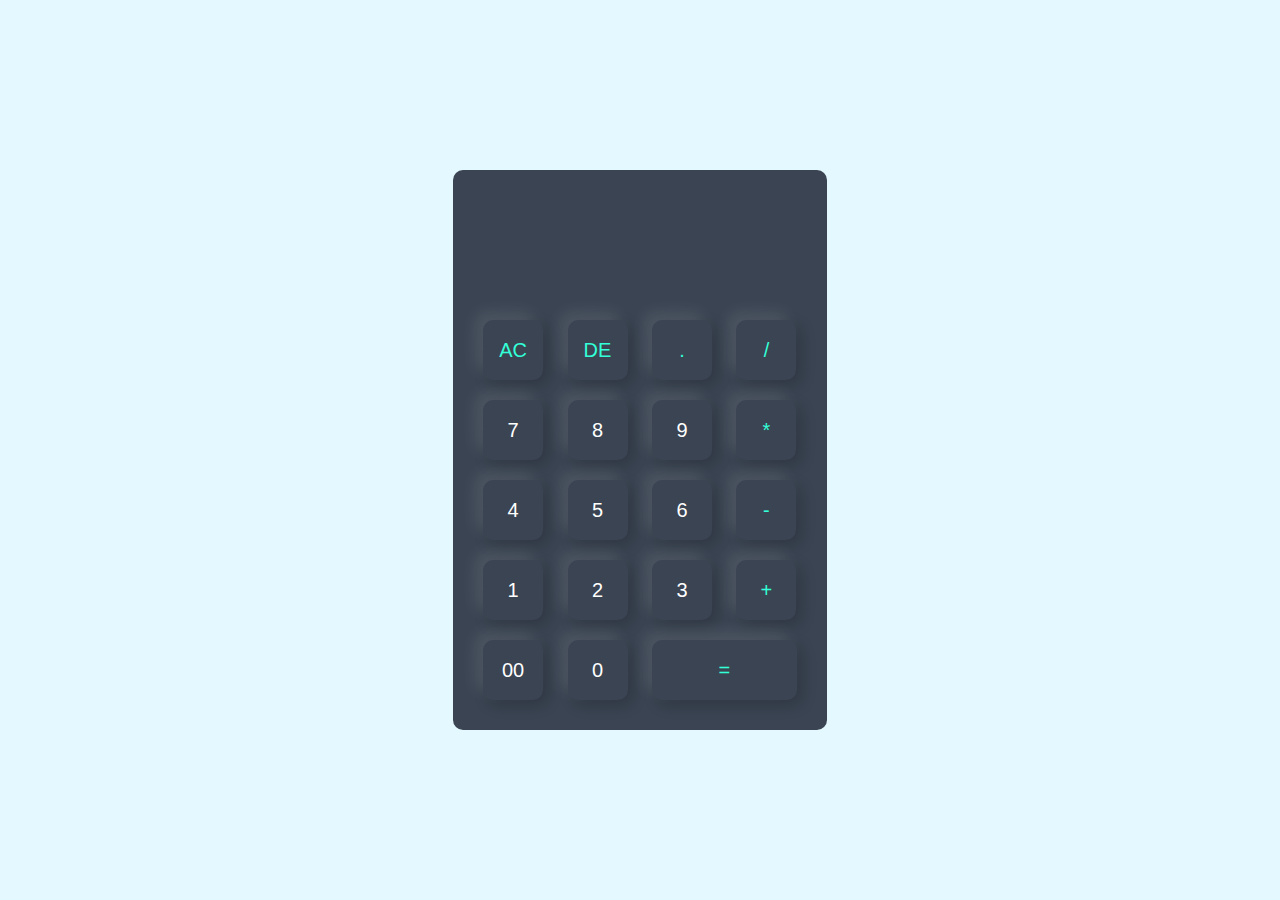
<file: calculator/index.html>
<!DOCTYPE html>
<html lang="en">
<head>
    <meta charset="UTF-8">
    <meta name="viewport" content="width=device-width, initial-scale=1.0">
    <title>Calculator</title>
    <link rel="stylesheet" href="style.css">
</head>
<body>
    <div class="container">
        <div class="calculator">
            <form>
                <div class="display">
                    <input type="text" name="display">
                </div>
                <div>
                    <input type="button" value="AC" onclick="display.value = ''" class="operator">
                    <input type="button" value="DE" onclick="display.value = display.value.toString().slice(0,-1) " class="operator" >
                    <input type="button" value="." onclick="display.value += '.'" class="operator">
                    <input type="button" value="/" onclick="display.value += '/'" class="operator">
                </div>
                <div>
                    <input type="button" value="7" onclick="display.value += '7'">
                    <input type="button" value="8" onclick="display.value += '8'">
                    <input type="button" value="9" onclick="display.value += '9'">
                    <input type="button" value="*" onclick="display.value += '*'" class="operator">
                </div>
                <div>
                    <input type="button" value="4" onclick="display.value += '4'">
                    <input type="button" value="5" onclick="display.value += '5'">
                    <input type="button" value="6" onclick="display.value += '6'">
                    <input type="button" value="-" onclick="display.value += '-'" class="operator">
                </div>
                <div>
                    <input type="button" value="1" onclick="display.value += '1'">
                    <input type="button" value="2" onclick="display.value += '2'">
                    <input type="button" value="3" onclick="display.value += '3'">
                    <input type="button" value="+" onclick="display.value += '+'" class="operator">
                </div>
                <div>
                    <input type="button" value="00" onclick="display.value = '00'">
                    <input type="button" value="0" onclick="display.value += '0'">
                    <input type="button" value="=" class="equal operator" onclick= "display.value=eval(display.value) ">
                </div>
            </form>
        </div>
    </div>
</body>
</html>
</file>
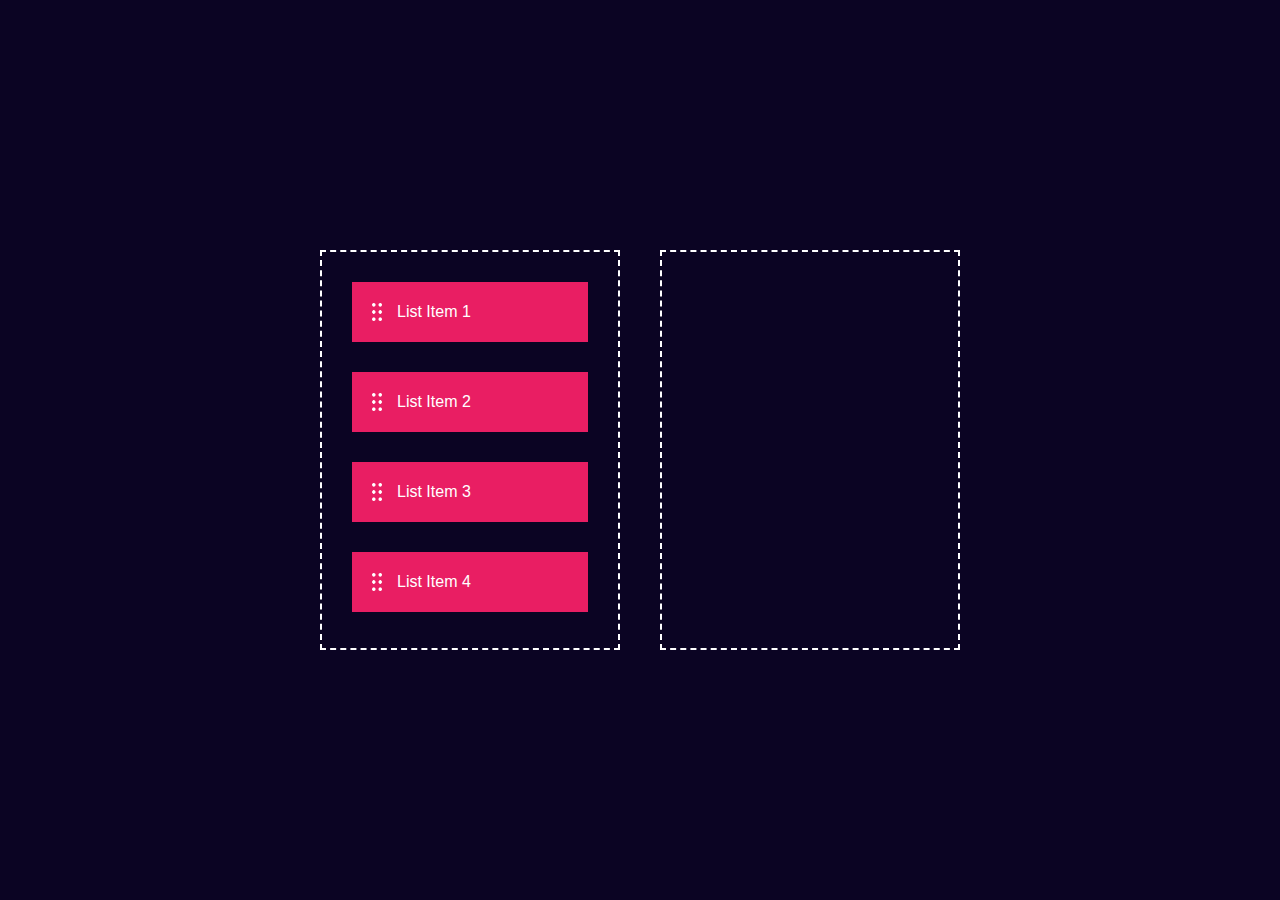
<file: drag_drop/index.html>
<!DOCTYPE html>
<html lang="en">
<head>
    <meta charset="UTF-8">
    <meta name="viewport" content="width=device-width, initial-scale=1.0">
    <title>Drag</title>
    <link rel="stylesheet" href="style.css">
</head>
<body>
    <div class="container">
        <div id="left">
            <div class="list" draggable="true"><img src="icon.png">List Item 1</div>
            <div class="list" draggable="true"><img src="icon.png">List Item 2</div>
            <div class="list" draggable="true"><img src="icon.png">List Item 3</div>
            <div class="list" draggable="true"><img src="icon.png">List Item 4</div>
        </div>
        <div id="right">

        </div>
    </div>
    <script>
        let lists = document.getElementsByClassName('list');
        let rightBox = document.getElementById('right');
        let leftBox = document.getElementById('left');

        for (list of lists){
            list.addEventListener('dragstart',(e)=>{
                let selected = e.target;
                rightBox.addEventListener('dragover',(e)=>{
                    e.preventDefault();  
                });
                rightBox.addEventListener('drop',()=>{
                    rightBox.appendChild(selected);
                    selected = null;
                });
                leftBox.addEventListener('dragover',(e)=>{
                    e.preventDefault();  
                });
                leftBox.addEventListener('drop',()=>{
                    leftBox.appendChild(selected);
                    selected = null;
                })
            })
        }
    </script>
</body>
</html>
</file>
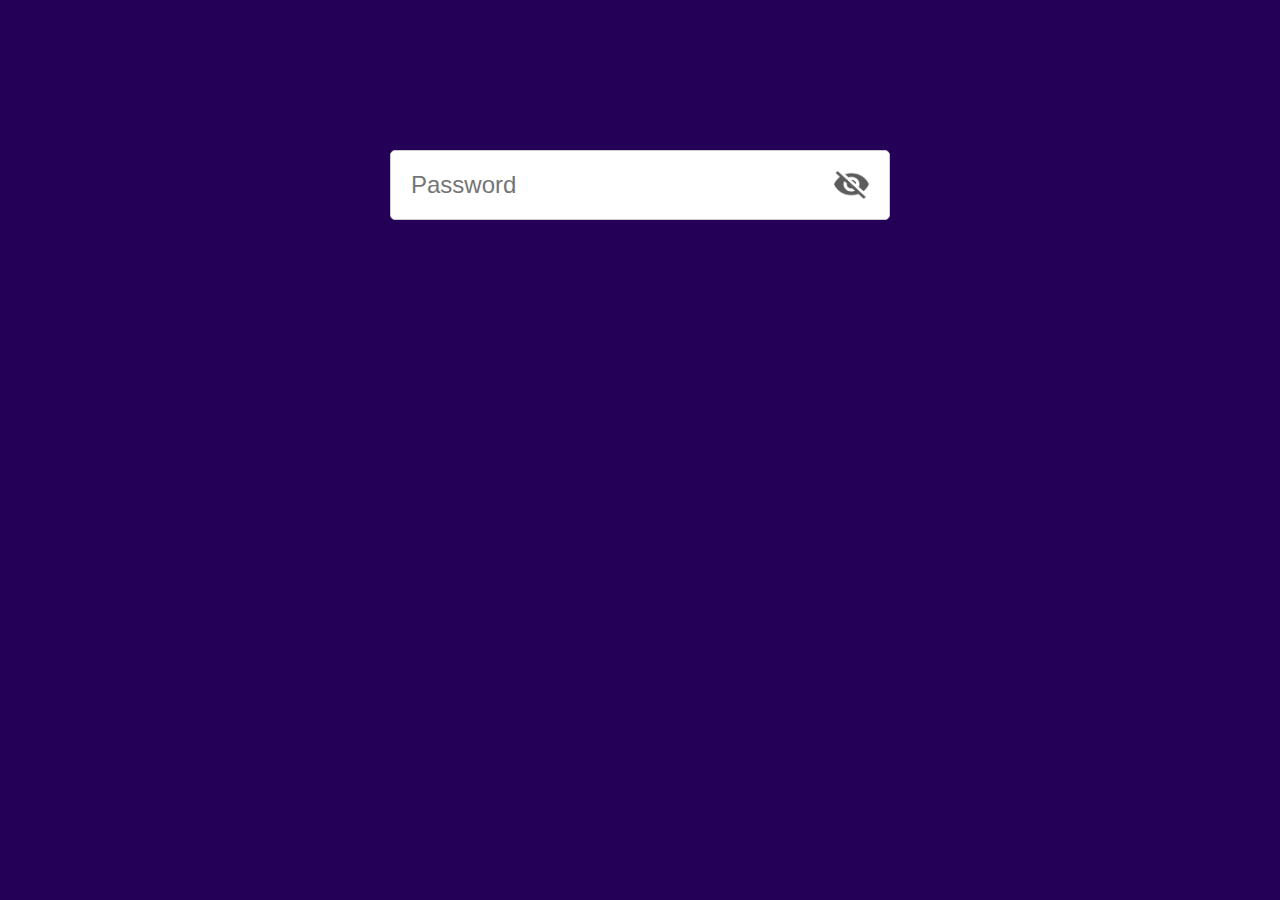
<file: hidepassword/index.html>
<!DOCTYPE html>
<html lang="en">
<head>
    <meta charset="UTF-8">
    <meta name="viewport" content="width=device-width, initial-scale=1.0">
    <title>Hide Password</title>
    <link rel="stylesheet" href="style.css">
</head>
<body>
    <div class="container">
        <div class="input-box">
        <input type="password"  id="password" placeholder="Password">
        <img src="eye-close.png" id="eyeicon">
    </div>
    <div class="str">
        <p id="msg">Password is <span id="strenght"></span></p>
    </div>
    </div>
    
    

    <script>
        let eyeicon = document.getElementById('eyeicon');
        let password = document.getElementById('password');
        let msg = document.getElementById('msg');
        let strenght = document.getElementById('strenght');
        let inputborder = document.getElementsByClassName('input-box')

        eyeicon.onclick = function(){
            if(password.type =='password'){
                password.type= 'text'
                eyeicon.src ="eye-open.png"
            }else{
                password.type = 'password'
                eyeicon.src ="eye-close.png"
            }
        }

        password.addEventListener('input',() =>{
            if (password.value.length >0){
                msg.style.display = 'block'
            }else{
                msg.style.display = 'none'
            }
            if(password.value.length<4){
                strenght.innerHTML ='weak'
                inputborder.style.borderColor = '#ff5925'
                msg.style.color = '#ff5925'
            }else if(password.value.length >=4 && password.value.length <8){
                strenght.innerHTML ='medium'
                password.style.borderColor = 'yellow'
                msg.style.color = 'yellow'
            }else if (password.value.length >= 8){
                strenght.innerHTML ='strong'
                password.style.borderColor = '#26d730'
                msg.style.color = '#26d730'
            }
        })

    </script>
</body>
</html>
</file>
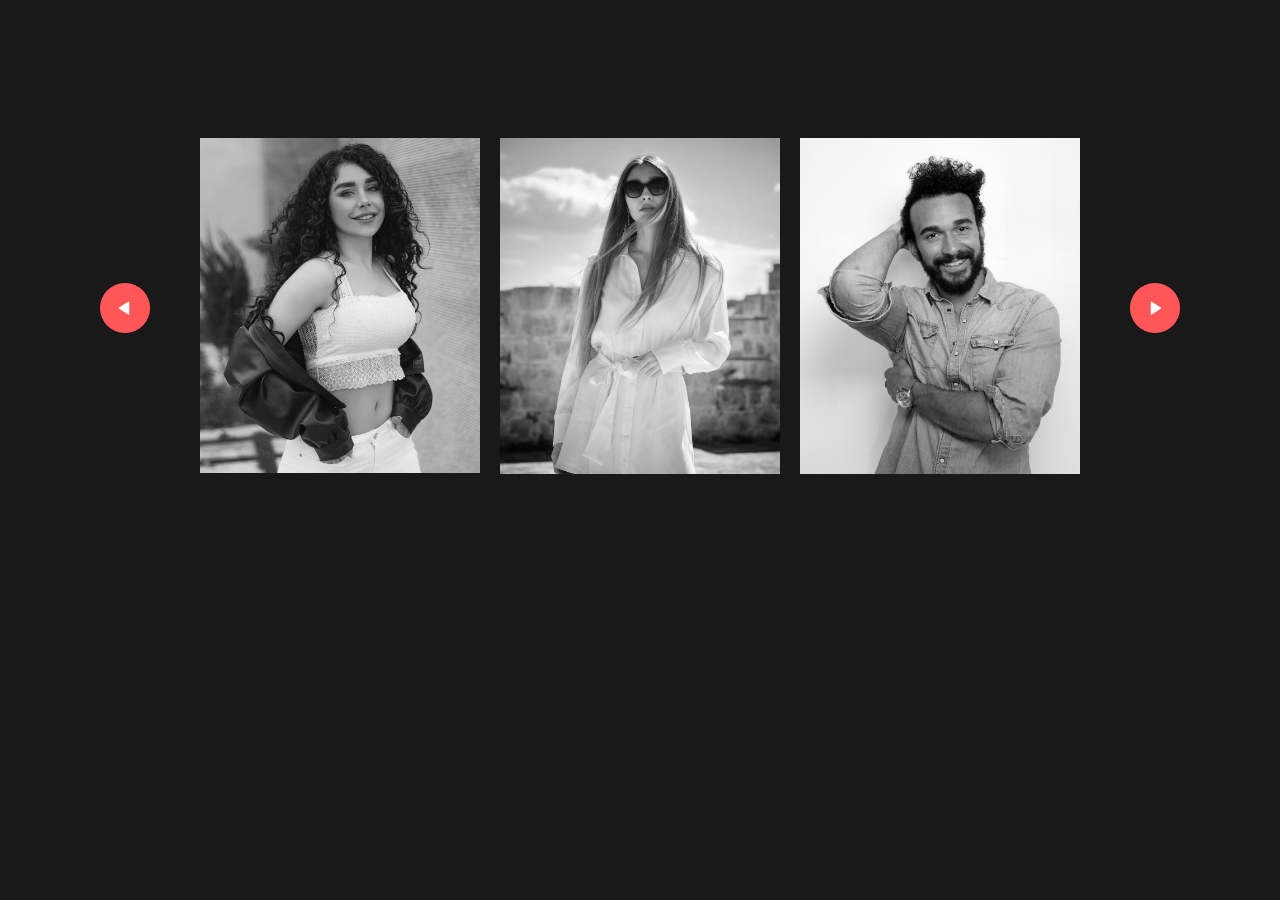
<file: image_gallery/index.html>
<!DOCTYPE html>
<html lang="en">
<head>
    <meta charset="UTF-8">
    <meta name="viewport" content="width=device-width, initial-scale=1.0">
    <title>Gallery</title>
    <link rel="stylesheet" href="style.css">
</head>
<body>
    <div class="gallery-wrap">
        <img src="images/back.png" id="backbtn" alt="backbtn">

        <div class="gallery">
        <div>
            <span><img src="images/image-1.png" alt="image-1"></span>
            <span><img src="images/image-2.png" alt="image-2"></span>
            <span><img src="images/image-3.png" alt="image-3"></span>
        </div>
        <div>
            <span><img src="images/image-4.png" alt="image-4"></span>
            <span><img src="images/image-5.png" alt="image-5"></span>
            <span><img src="images/image-6.png" alt="image-6"></span>
        </div>
        </div>

        <img src="images/next.png" id="nextbtn" alt="nextbtn">
    </div>
    
    <script>
        let scrollContainer = document.querySelector('.gallery');
        let backBtn = document.getElementById('backbtn')
        let nextBtn = document.getElementById('nextbtn')

        scrollContainer.addEventListener("wheel",(evt)=>{
            evt.preventDefault();
            scrollContainer.scrollLeft += evt.deltaY
            scrollContainer.style.scrollBehaviour ='auto'
        });
        nextBtn.addEventListener('click',()=>{
            scrollContainer.style.scrollBehaviour ='smooth'
            scrollContainer.scrollLeft += 900;
        });
        backBtn.addEventListener('click',()=>{
            scrollContainer.style.scrollBehaviour ='smooth'
            scrollContainer.scrollLeft -= 900;
        });
    </script>
</body>
</html>
</file>
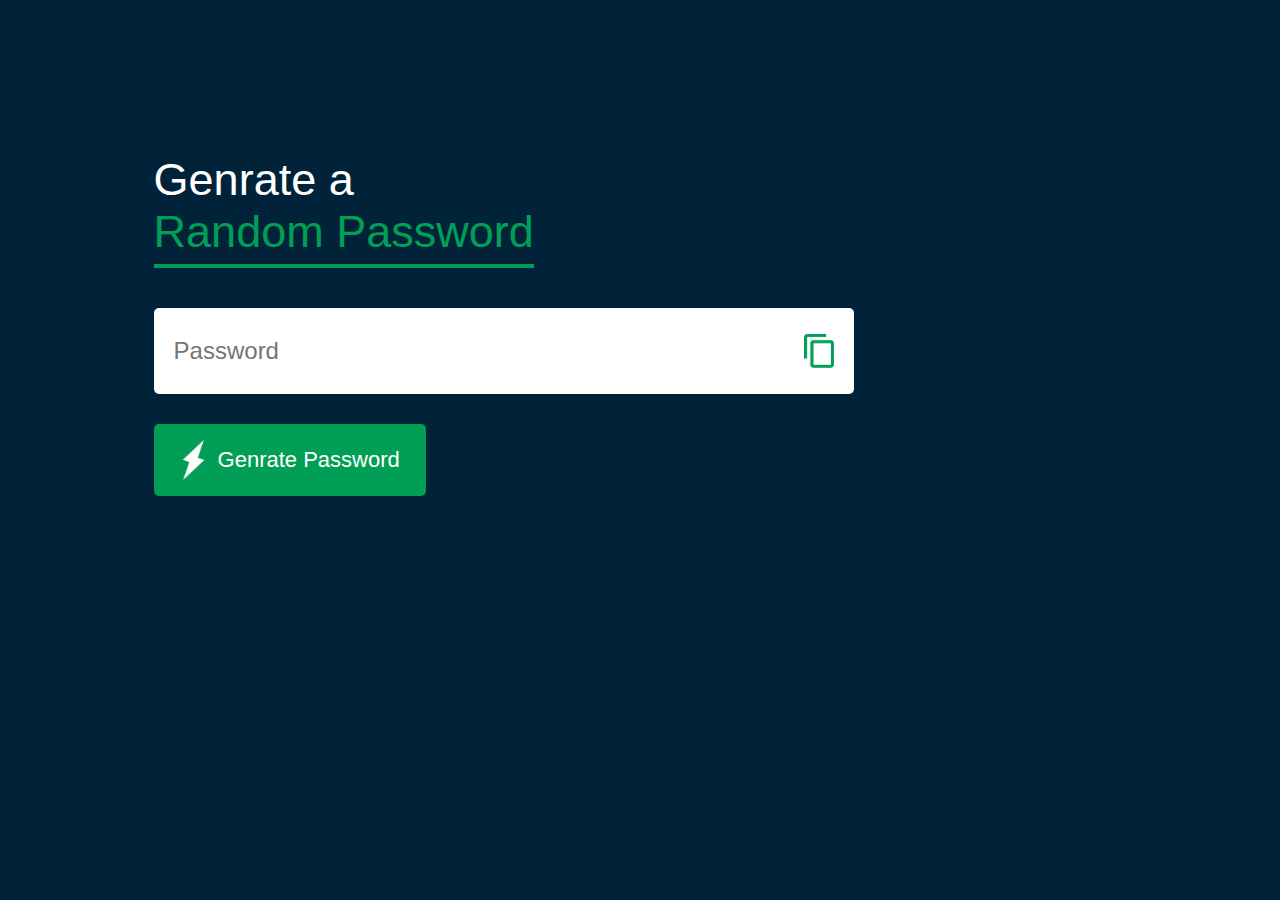
<file: randomPassword/index.html>
<!DOCTYPE html>
<html lang="en">
<head>
    <meta charset="UTF-8">
    <meta name="viewport" content="width=device-width, initial-scale=1.0">
    <title>Random password</title>
    <link rel="stylesheet" href="style.css">
</head>
<body>
    <div class="container">
        <h1>Genrate a <br> <span>Random Password</span></h1>
        <div class="display">
            <input type="text"  id="password" placeholder="Password">
            <img onclick="copypassword()" src="images/copy.png">
        </div>
        <button onclick="createpassword()"><img src="images/generate.png">Genrate Password</button>
    </div>

    <script>
        const passwordBox = document.getElementById('password')
        const lenght = 12;
        const uppercase = "ABCDEFGHIJKLMNOPQRSTUVWXYZ";
        const lowercase = "abcdefghijklmnopqrstuvwxyz";
        const number = "0123456789";
        const symbol = "@#$%^&*()_+~|}{[]<>/-=?!";
        const alchars = uppercase+lowercase+number+symbol
        function createpassword(){
            let password = '';
            password += uppercase[Math.floor(Math.random()*uppercase.length)]
            password += lowercase[Math.floor(Math.random()*lowercase.length)]
            password += number[Math.floor(Math.random()*number.length)]
            password += symbol[Math.floor(Math.random()*symbol.length)]

            while(lenght > password.length){
                password += alchars[Math.floor(Math.random()*alchars.length)]
            }
            passwordBox.value = password;
        }

        function copypassword(){
            passwordBox.select()
            document.execCommand("copy");
        }
    </script>
</body>
</html>
</file>
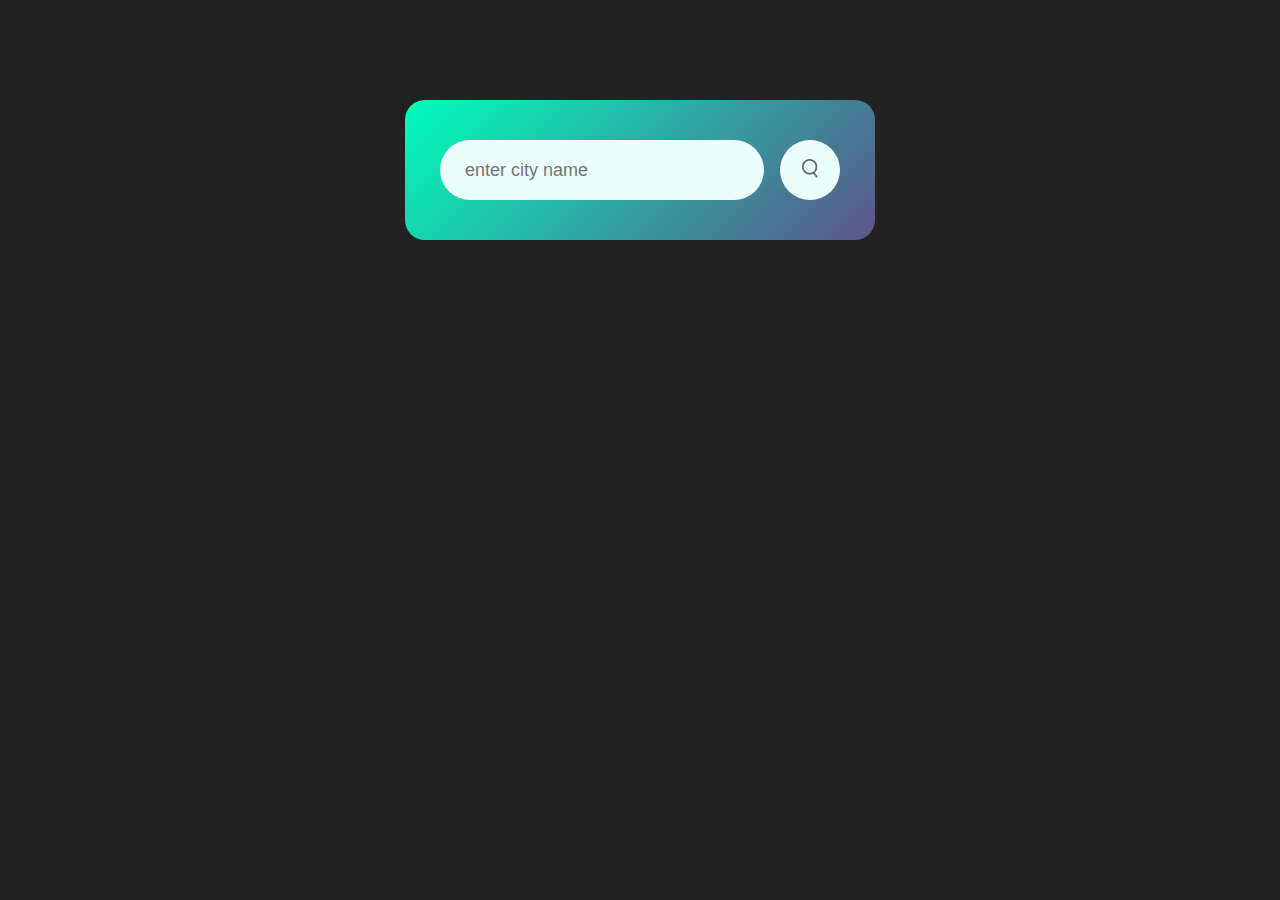
<file: weatherApp/index.html>
<!DOCTYPE html>
<html lang="en">
<head>
    <meta charset="UTF-8">
    <meta name="viewport" content="width=device-width, initial-scale=1.0">
    <title>Weather App</title>
    <link rel="stylesheet" href="style.css">
    <link rel="icon" type="image/x-icon" href="/images/weather-app.png">
</head>
<body>
    <div class="card">
        <div class="search">
            <input type="text" name="city" id="city" placeholder="enter city name" spellcheck="false">
            <button><img src="images/search.png" alt="search"></button>

        </div>
        <div class="error">
            <p>Invalid city name</p>
        </div>
        <div class="weather">
            <img src="images/rain.png" alt="weather-icon" class="weather-icon">
            <h1 class="temp">22°C</h1>
            <h2 class="cityName">New York</h2>
            <div class="details">
                <div class="col">
                    <img src="images/humidity.png" alt="humidity">
                    <div>
                        <p class="humidity">50%</p>
                        <p>Humidity</p>
                    </div>
                </div>
                <div class="col">
                    <img src="images/wind.png" alt="wind">
                    <div>
                        <p class="wind">50 km/h</p>
                        <p>Wind Speed</p>
                    </div>
                </div>
            </div>
        </div>
    </div>

<script>
    const apiKey ="b0ccf83dd01da041b96c671cb128d269";
    const apiUrl = "https://api.openweathermap.org/data/2.5/weather?&units=metric&q=";
    const searchBox = document.querySelector(".search input");
    const searchBtn = document.querySelector(".search button");
    const weatherIcon = document.querySelector('.weather-icon');

    async function checkWeather(city){

        const response = await fetch(apiUrl+city +`&appid=${apiKey}`);
        if (response.status == 404){
            document.querySelector('.error').style.display ="block"
            document.querySelector('.weather').style.display ="none"
        }else{
            var data= await response.json();

        document.querySelector(".cityName").innerHTML = data.name;
        document.querySelector('.temp').innerHTML = Math.round(data.main.temp) +"°C";
        document.querySelector('.humidity').innerHTML = data.main.humidity+'%';
        document.querySelector('.wind').innerHTML = data.wind.speed+" km/h";

        switch (data.weather[0].main) {
            case "Clouds":
                weatherIcon.src = "images/clouds.png";
                break;
            case "Clear":
                weatherIcon.src = "images/clear.png";
                break;
            case "Rain":
                weatherIcon.src = "images/rain.png";
                break;
            case "Drizzle":
                weatherIcon.src = "images/drizzle.png";
                break;
            case "Mist":
                weatherIcon.src = "images/mist.png";
                break;
            default:
                break;
        }
        document.querySelector('.weather').style.display = "block"
        document.querySelector('.error').style.display ="none"
        }
        
    }

    searchBtn.addEventListener('click',()=>{
        checkWeather(searchBox.value);
    })
    
</script>
</body>
</html>
</file>
<file: calculator/style.css>
*{
    margin: 0;
    padding: 0;
    font-family: 'Poppins',sans-serif;
    box-sizing: border-box;
}
.container{
    width: 100%;
    height: 100vh;
    background: #e3f9ff;
    display: flex;
    align-items: center;
    justify-content: center;
}
.calculator{
    background: #3a4452;
    padding: 20px;
    border-radius: 10px;

}
.calculator form input{
    border: 0;
    outline: 0;
    width: 60px;
    height: 60px;
    border-radius: 10px;
    box-shadow: -8px -8px 15px rgba(255, 255, 255, 0.1), 5px 5px 15px rgba(0, 0, 0, 0.2);
    background: transparent;
    font-size: 20px;
    color: #fff;
    margin: 10px;
    cursor: pointer;
}
form .display{
    display: flex;
    justify-content: flex-end;
    margin: 20px 0;
}
form .display input{
    text-align: right;
    flex: 1;
    font-size: 45px;
    box-shadow: none;
}

form input.equal{
    width: 145px;
}
form input.operator{
    color: #33ffd8;
}
</file>
<file: drag_drop/style.css>
*{
    margin: 0;
    padding: 0;
    font-family: 'Poppins',sans-serif;
    box-sizing: border-box;
}
.container{
    width: 100%;
    min-height: 100vh;
    background: #0b0423;
    display: flex;
    align-items: center;
    justify-content: center;
}
#left, #right{
    width: 300px;
    min-height: 400px;
    margin: 20px;
    border: 2px dashed #fff;
}
.list{
    color: #fff;
    background: #e91e63;
    height: 60px;
    margin: 30px;
    display: flex;
    align-items: center;
    cursor: grab;
}
.list img{
    width: 10px;
    margin-right: 15px;
    margin-left: 20px;
}
</file>
<file: hidepassword/style.css>
*{
    margin: 0;
    padding: 0;
    font-family: 'Poppins',sans-serif;
    box-sizing: border-box;
}
body{
    background:#250057;
}
.input-box{
    background: #fff;
    width: 90%;
    max-width: 500px;
    border-radius: 5px;
    padding: 10px 20px;
    margin: 30px auto;
    margin-top: 150px;
    display: flex;
    align-items: center;
    border: 1px solid #ccc;
    
}
.input-box input{
    width: 100%;
    padding: 10px 0;
    border: 0;
    outline: 0;
    font-size: 24px;
    color: #555;
    
}
.input-box img{
    width: 35px;
    cursor: pointer;
}

.container{
    display: flex;
    flex-direction: column;
    align-items: center;
}
#msg{
    bord
    color: #fff;
    font-size: 15px;
    display: none;
}
</file>
<file: image_gallery/style.css>
*{
    margin: 0;
    padding: 0;
    font-family: 'Poppins',sans-serif;
    box-sizing: border-box;
}
body{
    background: #191919;
}
.gallery{
    width: 900px;
    display: flex;
    overflow-x: scroll;
}
.gallery div{
    width: 100%;
    display: grid;
    grid-template-columns: auto auto auto;
    grid-gap: 20px;
    padding: 10px;
    flex: none;
}
.gallery div img{
    width: 100%;
    filter: grayscale(100%);
    transition: transform 0.5s;
}
.gallery::-webkit-scrollbar{
    display: none;
}
.gallery-wrap{
    display: flex;
    align-items: center;
    justify-content: center;
    margin: 10% auto;
}
#backbtn, #nextbtn{
    width: 50px;
    cursor: pointer;
    margin: 40px;
}
.gallery div img:hover{
    filter: grayscale(0);
    cursor: pointer;
    transform: scale(1.1);
}
</file>
<file: randomPassword/style.css>
*{
    margin: 0;
    padding: 0;
    font-family: 'Poppins',sans-serif;
    box-sizing: border-box;
}

body{
    background: #002339;
    color: #fff;
}
.container{
    margin: 12%;
    width: 90%;
    max-width: 700px;
}
.display{
    width: 100%;
    margin-top: 50px;
    margin-bottom: 30px;
    background: #fff;
    color: #333;
    display: flex;
    align-items: center;
    justify-content: space-between;
    padding: 26px 20px;
    border-radius: 5px;
}
.container h1{
    font-weight: 500;
    font-size: 45px;
}
.container h1 span{
    color: #019f55;
    border-bottom: 4px solid #019f55;
    padding-bottom: 7px;
}
.display img{
    width: 30px;
    cursor: pointer;
}
.display input{
    border: 0;
    outline: 0;
    font-size: 24px;
}
.container button img{
    width: 28px;
    margin-right: 10px;
}
.container button{
    border: 0;
    outline: 0;
    background: #019f55;
    color: #fff;
    font-size: 22px;
    font-weight: 300;
    display: flex;
    justify-content: center;
    align-items: center;
    padding: 16px 26px;
    border-radius: 5px;
    cursor: pointer;
}

/* Pr2}zTd3SF9&  Dg0)ZO/CT^s| */
</file>
<file: weatherApp/style.css>
*{
    margin: 0;
    padding: 0;
    font-family: 'Poppins',sans-serif;
    box-sizing: border-box;
}
body{
    background: #222;
}
.card{
    width: 90%;
    max-width: 470px;
    background: linear-gradient(135deg, #00feba, #5b548a);
    color: #fff;
    margin: 100px auto 0;
    border-radius: 20px;
    padding: 40px 35px;
    text-align: center;
}
.search{
    width: 100%;
    display: flex;
    align-items: center;
    justify-content: space-between;
}
.search input{
    border: 0;
    outline: 0;
    background: #ebfffc;
    color: #555;
    padding: 10px 25px;
    height: 60px;
    border-radius: 30px;
    flex: 1;
    margin-right: 16px;
    font-size: 18px;
}
.search button{
    border: 0;
    outline: 0;
    background: #ebfffc;
    border-radius: 50%;
    width: 60px;
    height: 60px;
    cursor: pointer;
}

.search button img{
    width: 16px;

}
.weather-icon{
    width: 170px;
    margin-top: 30px;
}
.weather h1{
    font-size: 80px;
    font-weight: 500;
}
.weather h2{
    font-size: 45px;
    font-weight: 400;
    margin-top: -10px;
}
.details{
    display: flex;
    align-items: center;
    justify-content: space-between;
    padding: 0 20px;
    margin-top: 50px;
}
.col{
    display: flex;
    align-items: center;
    text-align: left;
}
.col img{
    width: 40px;
    margin-right: 10px;
}
.humidity, .wind{
    font-size: 28px;
    margin-top: -6px;
}

.weather{
    display: none;
}
.error{
    text-align: left;
    margin-left: 10px;
    font-size: 14px;
    margin-top: 10px;
    display: none;
}
</file>
